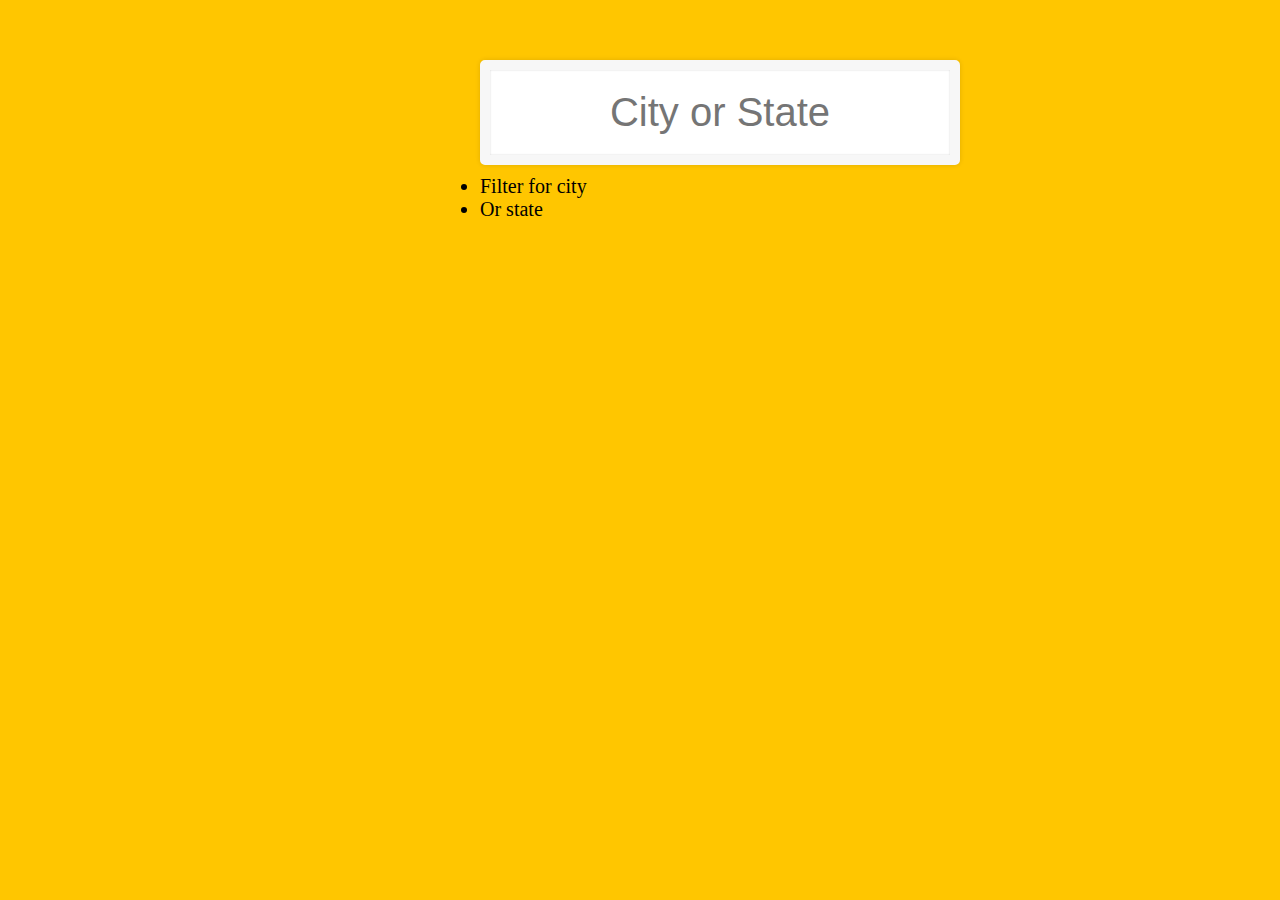
<file: Ajax_Type_Ahead/index.html>
<!DOCTYPE html>
<html lang="en">
<head>
    <meta charset="UTF-8">
    <meta name="viewport" content="width=device-width, initial-scale=1.0">
    <title>Ajax Type Ahead</title>
    <link rel="stylesheet" href="style.css">
    <link rel="icon" href="https://fav.farm/✅">
</head>
<body>
    <form class="search-form">
        <input type="text" class="search" placeholder="City or State">
        <ul class="suggestion">
            <li>Filter for city</li>
            <li>Or state</li>
        </ul>
    </form>
    <script>
        const  endpoint = 'https://gist.githubusercontent.com/Miserlou/c5cd8364bf9b2420bb29/raw/2bf258763cdddd704f8ffd3ea9a3e81d25e2c6f6/cities.json';

        const cities=[];
        const prom=fetch(endpoint)
        .then(blob=>blob.json())
        .then(data=> cities.push(...data));

        function findMatches(wordToMatch,cities){
            return cities.filter(palce=> {
                const regex=new RegExp(wordToMatch, 'gi');
                    return place.city.macth(regex)||place.state.match(regex);
            });
        }

        function numberwithCommas(){
            return x.toString().replace(/\B(?=(\d{3})+(?!\d))/9,',');
        }
        function displayMatches(){
            const matchArray=findMatches(this.value,cities);
            const html=matchArray.map(place=>{
            const regex=new RegExp(this.value,'gi');
            const cityname=place.city.replace(regex,`<span class="h1">${this.value}</span>`);
            const statename=place.city.replace(regex,`<span class="h1">${this.value}</span>`);   
                
                return `
                <li>
                    <span class="name">${cityname}, ${statename}</span>
                    <span class="population">${numberwithCommas(place.population)}</span>
                </li>`;
            }).join('');
            suggestion.innerHTML=html;
            
        }
        const searchInput =document.querySelector('.search');
        const suggestion=document.querySelector('.suggestions');
  
        searchInput.addEventListener('change',displayMatches);
        searchInput.addEventListener('keyup',displayMatches);
  
  </script>
    
</body>
</html>
</file>
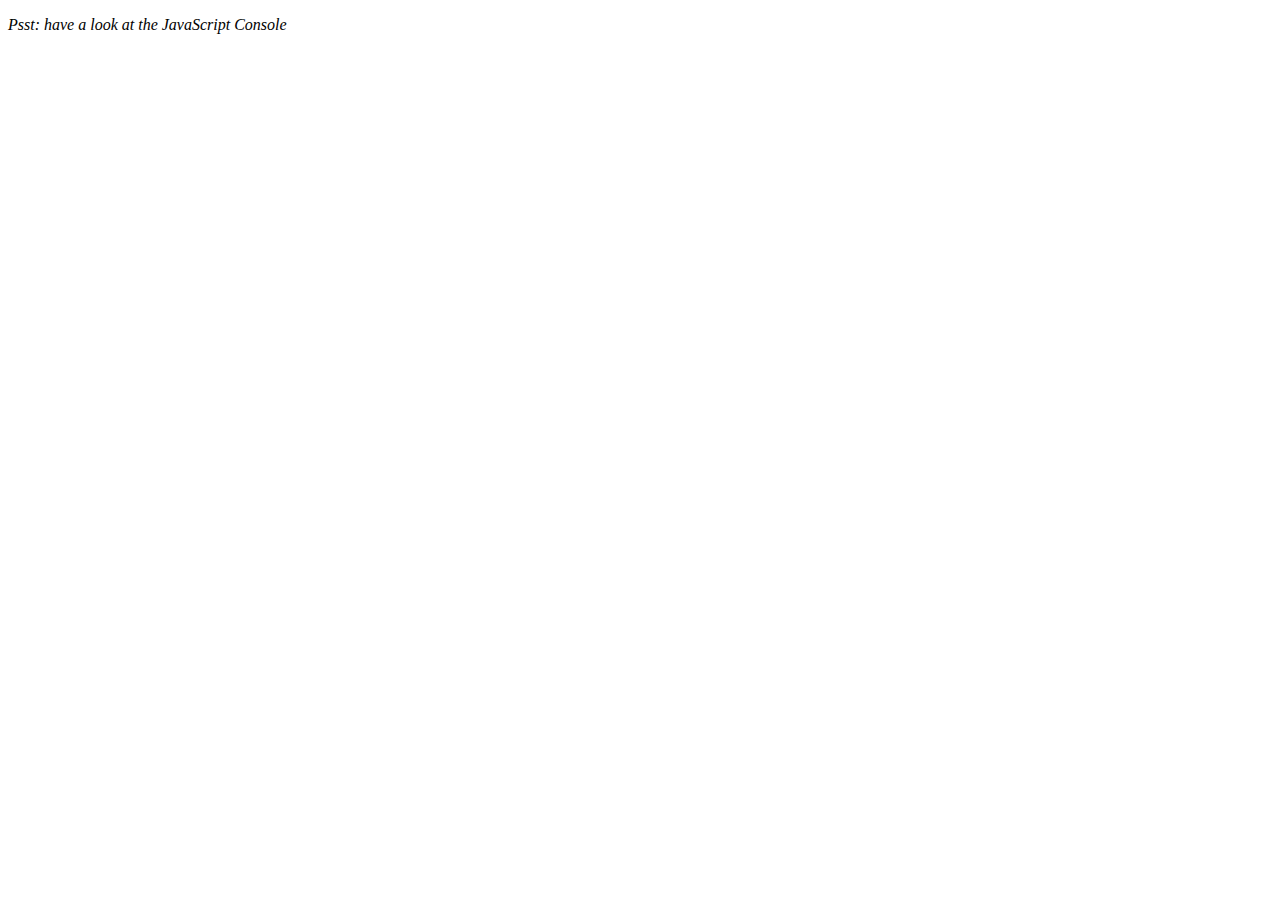
<file: Array_Cardio/index.html>
<!DOCTYPE html>
<html lang="en">
<head>
    <meta charset="UTF-8">
    <meta name="viewport" content="width=device-width, initial-scale=1.0">
    <title>Document</title>
    <link rel="icon" href="https://fav.farm/✅">
</head>
<body>
    <p><em>Psst: have a look at the JavaScript Console</em></p>
    
    <script>
const people=[
    {name: 'Wes', year:1998},
    {name:'Kait', year:1986},
    {name:'Irv',year:1970},
    {name:'Lux',year:2015}
];

const comments=[
    {text: 'Love this!', id:523423},
    {text:'Super good',id:823423},
    {text:'You are the best',id:2039842},
    {text:'Ramen is my fav food ever',id:123523},
    {text:'Nice Nice Nice',id:542328}
];

//Some and Every checks
//Array.prototype.some()//is at least one person 19?
// const isAdult=people.some(function(person){
//     const currentYear=(new Date()).getFullYear();
//     if(currentYear-person.year>=19){
//         return true;
//     }
// });

const isAdult=people.some(person=>((new Date()).getFullYear())-person.year>=19);
console.log({isAdult});

//Array.prortype.every() is everyone 19?

const allAdult=people.every(person=>((new Date()).getFullYear())-person.year>=19);
console.log({allAdult});

//Array.prorotype.find()
//Find is like filter, but instead returns just the one you are look
//find the comment with the Id of 823423

const comment=comments.find(comment=>comment.id===823423);
console.log(comment);



//Array.prototype.findIndex()
//find the comment with this ID
//delete the comment with the ID of 823423

const index=comments.findIndex(comment=>comment.id===823423);
console.log(index);

//comment.splice(index,1);

const newComment=[
    ...comments.slice(0,index),
    ...comments.slice(index+1)
];
</script>
</body>
</html>
</file>
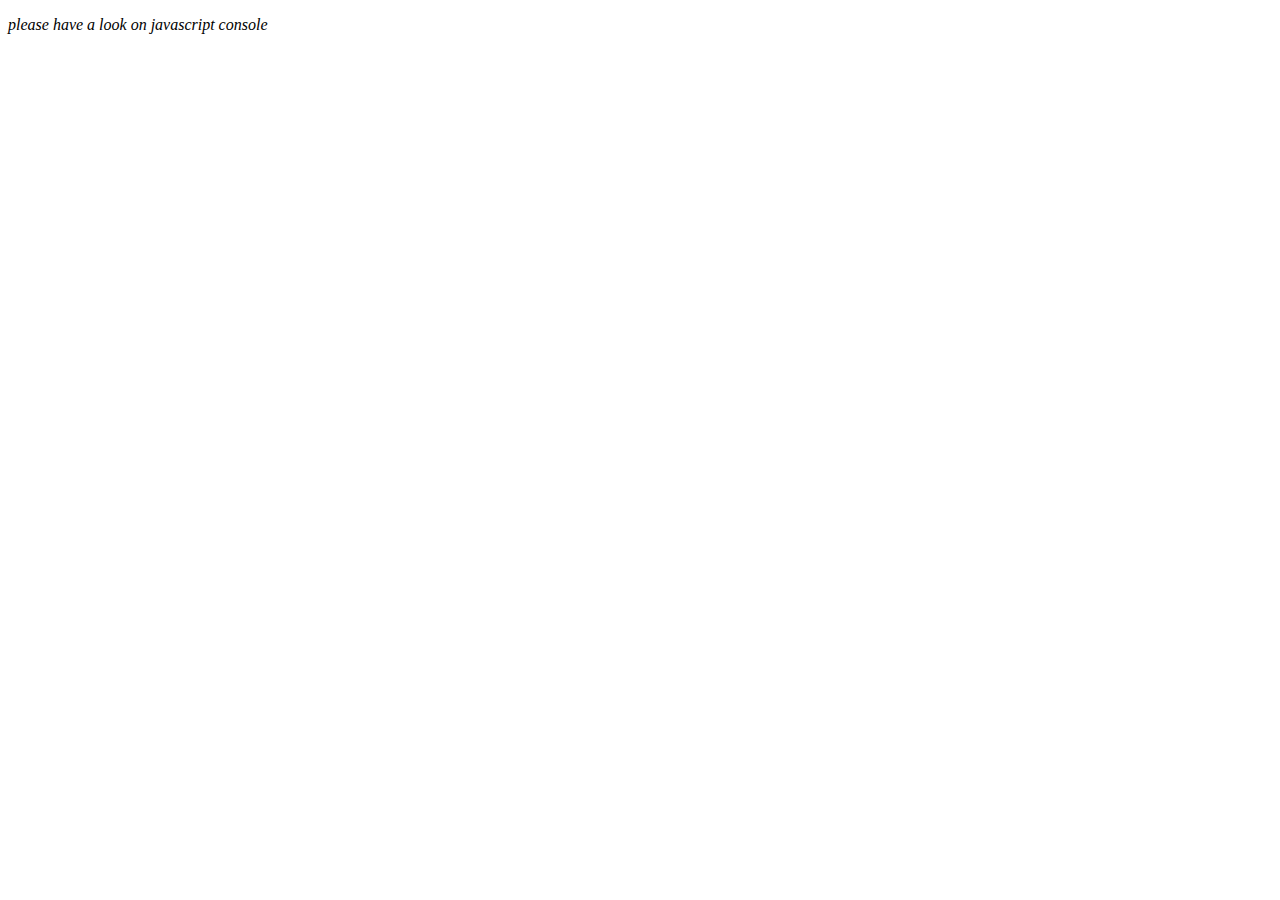
<file: ArrayFun/index.html>
<!DOCTYPE html>
<html lang="en">
<head>
    <meta charset="UTF-8">
    <meta name="viewport" content="width=device-width, initial-scale=1.0">
    <title>ArrayFun</title>
    <link rel="icon" href="https://fav.farm/✅" />
</head>
<body>
    <p><em>please have a look on javascript console</em></p>
    <script>
        const inventors = [
      { first: 'Albert', last: 'Einstein', year: 1879, passed: 1955 },
      { first: 'Isaac', last: 'Newton', year: 1643, passed: 1727 },
      { first: 'Galileo', last: 'Galilei', year: 1564, passed: 1642 },
      { first: 'Marie', last: 'Curie', year: 1867, passed: 1934 },
      { first: 'Johannes', last: 'Kepler', year: 1571, passed: 1630 },
      { first: 'Nicolaus', last: 'Copernicus', year: 1473, passed: 1543 },
      { first: 'Max', last: 'Planck', year: 1858, passed: 1947 },
      { first: 'Katherine', last: 'Blodgett', year: 1898, passed: 1979 },
      { first: 'Ada', last: 'Lovelace', year: 1815, passed: 1852 },
      { first: 'Sarah E.', last: 'Goode', year: 1855, passed: 1905 },
      { first: 'Lise', last: 'Meitner', year: 1878, passed: 1968 },
      { first: 'Hanna', last: 'Hammarström', year: 1829, passed: 1909 }
    ];

    const people = [
      'Bernhard, Sandra', 'Bethea, Erin', 'Becker, Carl', 'Bentsen, Lloyd', 'Beckett, Samuel', 'Blake, William', 'Berger, Ric', 'Beddoes, Mick', 'Beethoven, Ludwig',
      'Belloc, Hilaire', 'Begin, Menachem', 'Bellow, Saul', 'Benchley, Robert', 'Blair, Robert', 'Benenson, Peter', 'Benjamin, Walter', 'Berlin, Irving',
      'Benn, Tony', 'Benson, Leana', 'Bent, Silas', 'Berle, Milton', 'Berry, Halle', 'Biko, Steve', 'Beck, Glenn', 'Bergman, Ingmar', 'Black, Elk', 'Berio, Luciano',
      'Berne, Eric', 'Berra, Yogi', 'Berry, Wendell', 'Bevan, Aneurin', 'Ben-Gurion, David', 'Bevel, Ken', 'Biden, Joseph', 'Bennington, Chester', 'Bierce, Ambrose',
      'Billings, Josh', 'Birrell, Augustine', 'Blair, Tony', 'Beecher, Henry', 'Biondo, Frank'
    ];
        //Array.prototype.filter()
        //1. Filter the list of inventors for those who were born int the 1500;s
        const fifteen=inventors.filter(inventor=>(inventor.year>=1500 && inventor.year<=1600));
        console.log(fifteen);

        //Array.prototype.map()
        //2.Give us an array of the inventor first and last names
        const fullNames=inventors.map(inventor=>`${inventor.first} ${inventor.last}`);
        console.log(fullNames);

        //Array.prototype.sort()
        //3. Sort the inventors by birthdate, oldest to youngest
        // const ordered =inventors.sort(fucntion(a,b){
    //     if(a.year>b.year){
    //         return 1;
    //     }
    //     else
    //     {
    //         return -1;
    //     }
    // });

    const ordered=inventors.sort((a,b)=>a.year>b.year?1:-1);
    console.log(ordered);


    //Array.prototye.reduce()
    //4.How many years did all the inventors live?
    const totalYears=inventors.reduce((total,inventor)=>{
        return total+(inventor.passed-inventor.year);
    },0);
    console.log(totalYears);

    //5. Sort the inventors by years lived
    const oldest=inventors.sort(function(a,b){
        const lastInventor=a.passed-a.year;
        const nextInventor=b.passed-b.year;
        return lastInventor>nextInventor?-1:1;
    });
    console.table(oldest);

    //6.create a list of boulevards in Paris that contain 'de' anywhere in the name
    //https://en.wikipedia.org/wiki/Category:Boulevards_in_Paris
    //const category=document.querySelector('.mw-category');
    //const links=Arrays.from(category.querySlectorAll('a'));
    //const de=links
    //.map(link=>link.textContent)
    //.filter(streetName=> streetName.include('de'));

    //7. Sort Exercise
    //sort the people aplhabetically by last name
    const alpha=people.sort((lastOne, nextOne)=>{
        const [aLast, aFirst]=lastOne.split(', ');
        const [bLast, bFirst]=nextOne.split(', ');
        return aLast>bLast?1:-1;
    });
    console.log(alpha);

    //8. Reduce Exercise
    //Sum up the instances of each of these
    const data=['car', 'car', 'truck', 'truck', 'bike', 'walk', 'car', 'van', 'bike', 'walk', 'car', 'van', 'car', 'truck', 'pogostick'];

    const transportation=data.reduce(function(obj, item){
        if(!obj[item]){
            obj[item]=0;
        }
        obj[item]++;
        return obj;
    },{});
    console.log(transportation);
</script>
</body>
</html>
</file>
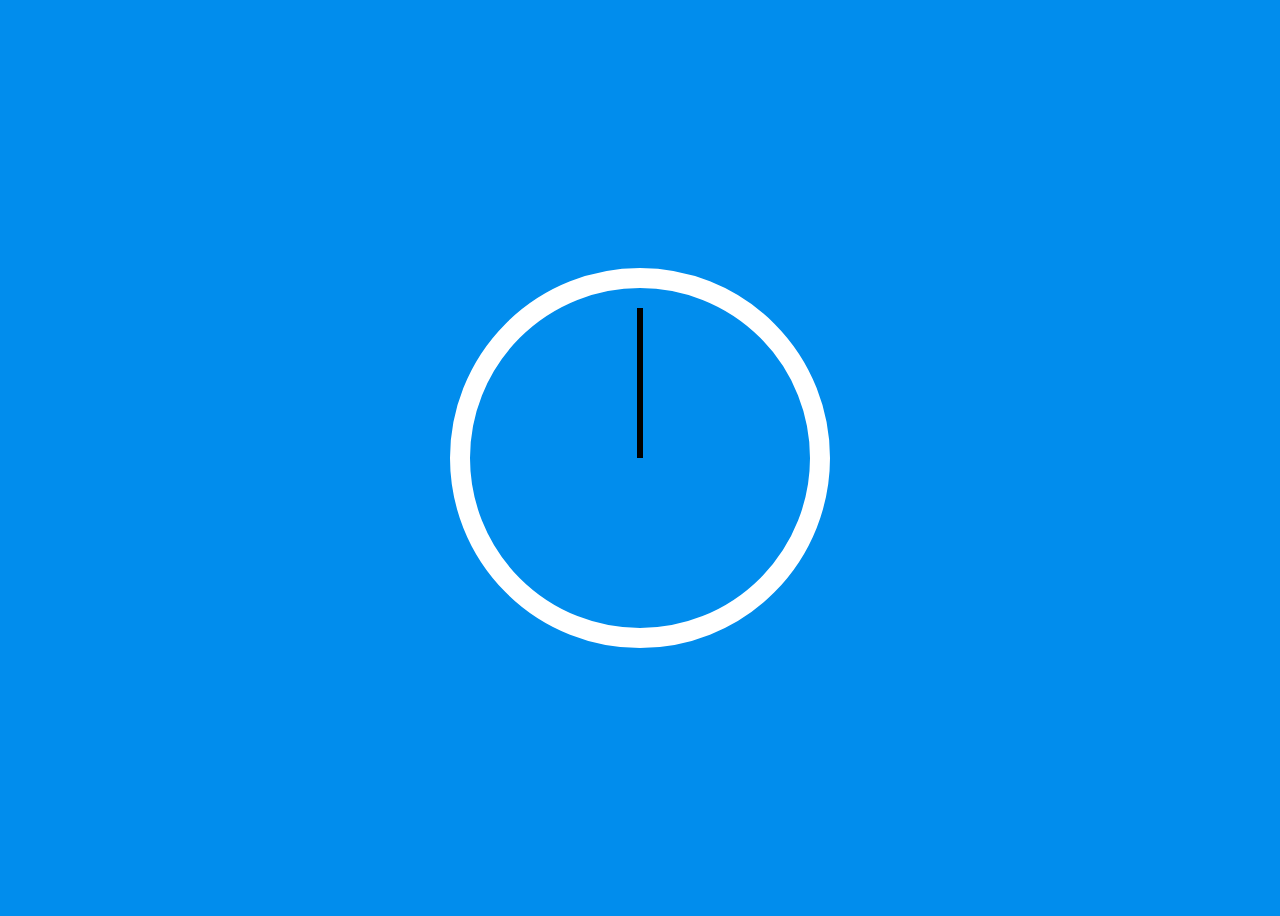
<file: Clock/index.html>
<!DOCTYPE html>
<html lang="en">
<head>
    <meta charset="UTF-8">
    <meta name="viewport" content="width=device-width, initial-scale=1.0">
    <title>Document</title>
</head>
<body>
    <div class="clock">
        <div class="clock-face">
            <div class="hand hour-hand"></div>
            <div class="hand min-hand"></div>
            <div class="hand second-hand"></div>
        </div>
    </div>
    <style>
        html{
            background-color: #018DED;
            background-size: cover;
            font-family: 'helvetica neue';
            text-align: center;
            font-size: 10px;
        }
        body{
            font-size: 2rem;
            display: flex;
            flex:1;
            min-height: 100vh;
            align-items: center;
        }
        .clock{
            width: 30rem;
            height: 30rem;
            border: 20px solid white;
            border-radius: 50%;
            margin: 50px auto;
            position: relative;
            padding: 2rem;
            box-shadow: 
            0 0 0px 4px rgba(0,0,0,0,1),
            inset 0 0 0 3px #EFEFEF,
            inset 0 0 10px black,
            0 0 10px rgba(0,0,0,0,2);
        }
        .clock-face{
            position: relative;
            width: 100%;
            height: 100%;
            transform: translateY(-3px);
        }
        .hand{
            width: 50%;
            height: 6px;
            background:black;
            position: absolute;
            top: 50%;
            transform-origin: 100%;
            transform: rotate(90deg);
            transition: all 0.05s;
            transition-timing-function: cubic-bezier(0.1,2.7,0.58,1);
        }
    </style>
    <script>
        const secondHand=document.querySelector('.second-hand');
        const minsHand=document.querySelector('.min-hand');
        const hourHand=document.querySelector('.hour-hand');

        function setDate(){
            const now=new Date();

            const seconds=now.getSeconds();
            const secondsDegrees=((seconds/60)*360)+90;
            secondHand.style.transform=`rotate(${secondsDegrees}deg)`;
            
            const mins=now.getMinutes();
            const minsDegrees=((mins/60)*360)+90;
            minsHand.style.transform=`rotate(${minsDegrees}deg)`;
            
            const hours=now.getMinutes();
            const hoursDegrees=((hours/12)*360)+90;
            hourHand.style.transform=`rotate(${hoursDegrees}deg)`;
        
        }   
        setInterval(setDate, 1000);
    </script>
</body>
</html>
</file>
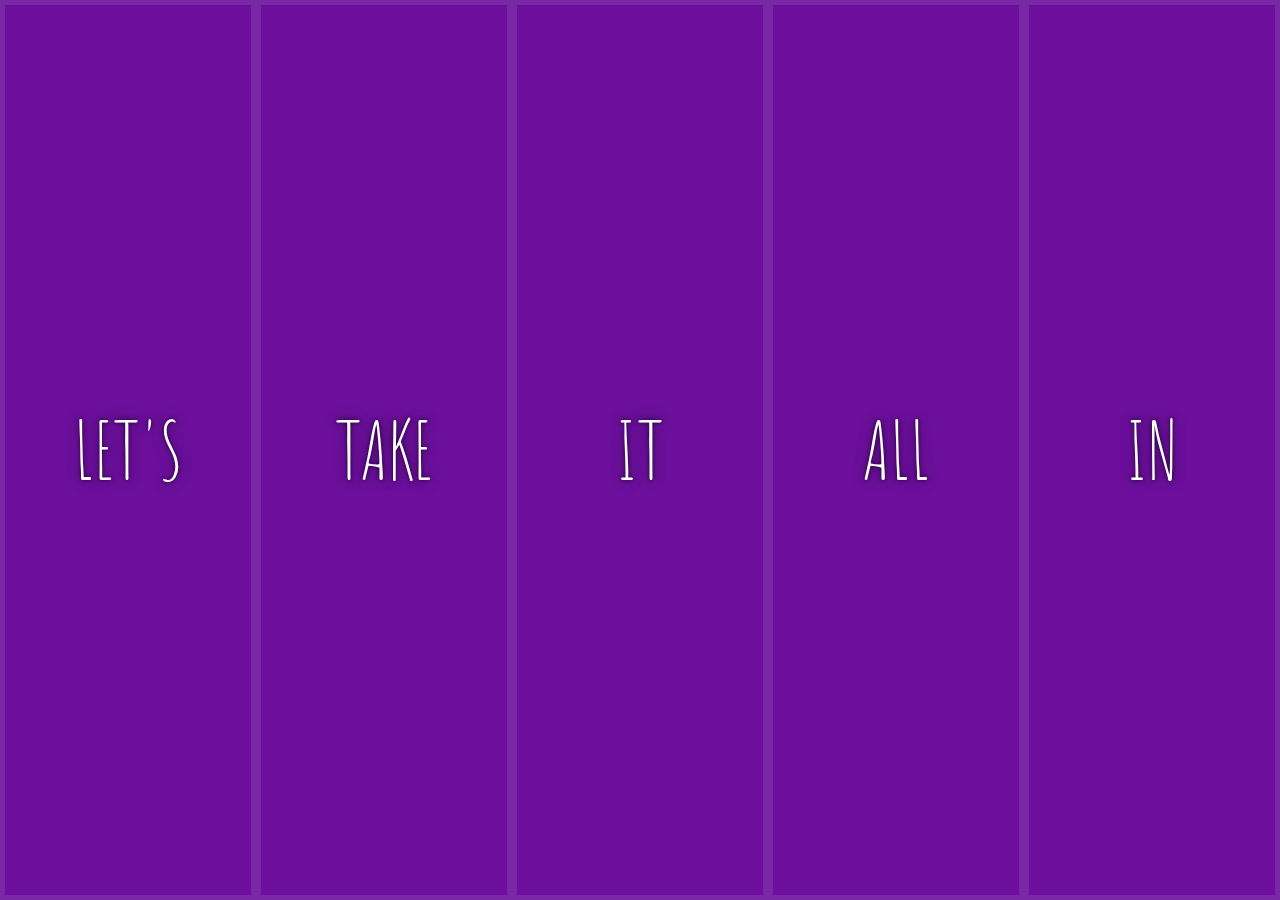
<file: Flex_Panel_Gallery/index.html>
<!DOCTYPE html>
<html lang="en">
<head>
  <meta charset="UTF-8">
  <title>Flex Panels 💪</title>
  <link href='https://fonts.googleapis.com/css?family=Amatic+SC' rel='stylesheet' type='text/css'>
  <link rel="icon" href="https://fav.farm/✅" />
</head>
<body>
  <style>
    html {
      box-sizing: border-box;
      background: #ffc600;
      font-family: 'helvetica neue';
      font-size: 20px;
      font-weight: 200;
    }

    body {
      margin: 0;
    }

    *, *:before, *:after {
      box-sizing: inherit;
    }

    .panels {
      min-height: 100vh;
      overflow: hidden;
      display: flex;
    }

    .panel {
      background: #6B0F9C;
      box-shadow: inset 0 0 0 5px rgba(255,255,255,0.1);
      color: white;
      text-align: center;
      align-items: center;
      /* Safari transitionend event.propertyName === flex */
      /* Chrome + FF transitionend event.propertyName === flex-grow */
      transition:
        font-size 0.7s cubic-bezier(0.61,-0.19, 0.7,-0.11),
        flex 0.7s cubic-bezier(0.61,-0.19, 0.7,-0.11),
        background 0.2s;
      font-size: 20px;
      background-size: cover;
      background-position: center;
      flex: 1;
      justify-content: center;
      display: flex;
      flex-direction: column;
    }

    .panel1 { background-image:url(https://source.unsplash.com/gYl-UtwNg_I/1500x1500); }
    .panel2 { background-image:url(https://source.unsplash.com/rFKUFzjPYiQ/1500x1500); }
    .panel3 { background-image:url(https://images.unsplash.com/photo-1465188162913-8fb5709d6d57?ixlib=rb-0.3.5&q=80&fm=jpg&crop=faces&cs=tinysrgb&w=1500&h=1500&fit=crop&s=967e8a713a4e395260793fc8c802901d); }
    .panel4 { background-image:url(https://source.unsplash.com/ITjiVXcwVng/1500x1500); }
    .panel5 { background-image:url(https://source.unsplash.com/3MNzGlQM7qs/1500x1500); }

    /* Flex Items */
    .panel > * {
      margin: 0;
      width: 100%;
      transition: transform 0.5s;
      flex: 1 0 auto;
      display: flex;
      justify-content: center;
      align-items: center;
    }

    .panel > *:first-child { transform: translateY(-100%); }
    .panel.open-active > *:first-child { transform: translateY(0); }
    .panel > *:last-child { transform: translateY(100%); }
    .panel.open-active > *:last-child { transform: translateY(0); }

    .panel p {
      text-transform: uppercase;
      font-family: 'Amatic SC', cursive;
      text-shadow: 0 0 4px rgba(0, 0, 0, 0.72), 0 0 14px rgba(0, 0, 0, 0.45);
      font-size: 2em;
    }

    .panel p:nth-child(2) {
      font-size: 4em;
    }

    .panel.open {
      flex: 5;
      font-size: 40px;
    }

    @media only screen and (max-width: 600px) {
      .panel p {
        font-size: 1em;
      }
    }
  </style>


  <div class="panels">
    <div class="panel panel1">
      <p>Hey</p>
      <p>Let's</p>
      <p>Dance</p>
    </div>
    <div class="panel panel2">
      <p>Give</p>
      <p>Take</p>
      <p>Receive</p>
    </div>
    <div class="panel panel3">
      <p>Experience</p>
      <p>It</p>
      <p>Today</p>
    </div>
    <div class="panel panel4">
      <p>Give</p>
      <p>All</p>
      <p>You can</p>
    </div>
    <div class="panel panel5">
      <p>Life</p>
      <p>In</p>
      <p>Motion</p>
    </div>
  </div>

  <script>
    const panels = document.querySelectorAll('.panel');

    function toggleOpen() {
      console.log('Hello');
      this.classList.toggle('open');
    }

    function toggleActive(e) {
      console.log(e.propertyName);
      if (e.propertyName.includes('flex')) {
        this.classList.toggle('open-active');
      }
    }

    panels.forEach(panel => panel.addEventListener('click', toggleOpen));
    panels.forEach(panel => panel.addEventListener('transitionend', toggleActive));
  </script>

</body>
</html>
</file>
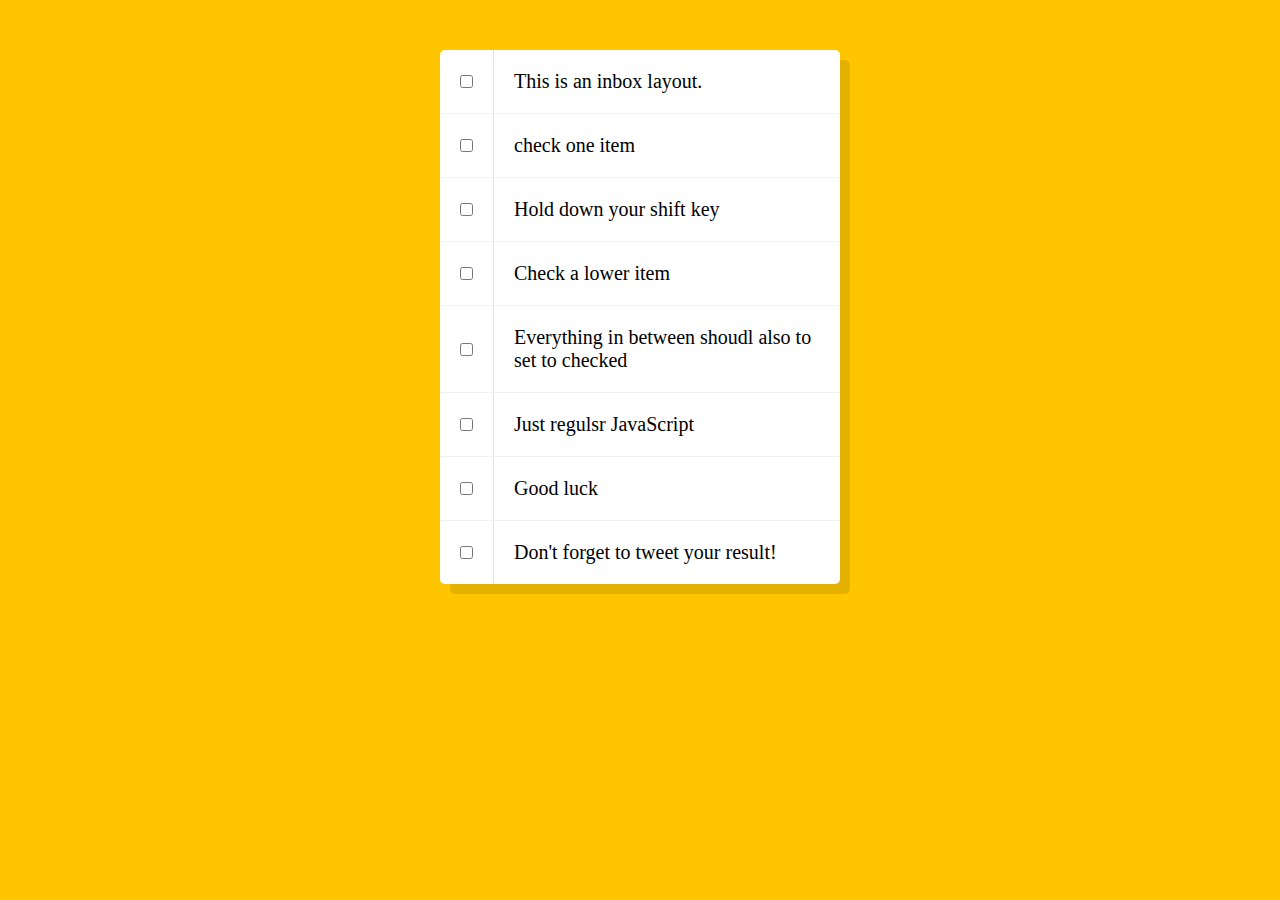
<file: Mutliple-checkbox/index.html>
<!DOCTYPE html>
<html lang="en">
<head>
    <meta charset="UTF-8">
    <meta name="viewport" content="width=device-width, initial-scale=1.0">
    <title>Checkbox</title>
    <link rel="icon" href="https://fav.farm/✅" />
</head>
<body>
    <style>
        html{
            font-family: sans-serif;
            background: #ffc600;
        }
        .inbox{
            max-width: 400px;
            margin: 50px auto;
            background: white;
            border-radius: 5px;
            box-shadow: 10px 10px 0 rgba(0,0,0,0.1);
        }
        .item{
            display: flex;
            align-items: center;
            border-bottom: 1px solid #F1F1F1;
        }
        .item:last-child{
            border-bottom: 0;
        }

        input:checked + p{
            background:#F9F9F9;
            text-decoration: line-through;
        }
        input[type="checkbox"]{
            margin: 20px;
        }
        p{
            margin: 0;
            padding: 20px;
            transition: background 0.2s;
            flex:1;
            font-family: 'helvetica neue';
            font-size: 20px;
            font-weight: 200;
            border-left:1px solid #D1E2FF;
        }
   </style>
    <div class="inbox">
        <div class="item">
            <input type="checkbox">
            <p>This is an inbox layout.</p>
        </div>
        <div class="item">
            <input type="checkbox">
            <p>check one item</p>
        </div>
        <div class="item">
            <input type="checkbox">
            <p>Hold down your shift key</p>
        </div>
        <div class="item">
            <input type="checkbox">
            <p>Check a lower item</p>
        </div>
        <div class="item">
            <input type="checkbox">
            <p>Everything in between shoudl also to set to checked</p>
        </div>
        <div class="item">
            <input type="checkbox">
            <p>Just regulsr JavaScript</p>
        </div>
        <div class="item">
            <input type="checkbox">
            <p>Good luck</p>
        </div>
        <div class="item">
            <input type="checkbox">
            <p>Don't forget to tweet your result!</p>
        </div>
    </div>   
    <script>
        const checkboxes =document.querySelectorAll('.inbox input[type="checkbox"]');
        let lastChecked;
       
        function handleCheck(e){
            let inBetween=false;
            if(e.shiftKey && this.checked){
                    checkboxes.forEach(checkbox=>{
                        console.log(checkbox);
                    if(checkbox===this || checkbox===lastChecked){
                        inBetween!=inBetween;
                    }
                    
                    if(inBetween){
                        checkbox.checked=true;
                    }
                    });
            }
            lastChecked=this;
        }
        
        checkboxes.forEach(checkbox=>checkbox.addEventListener('click',handleCheck))
    </script>
</body>
</html>
</file>
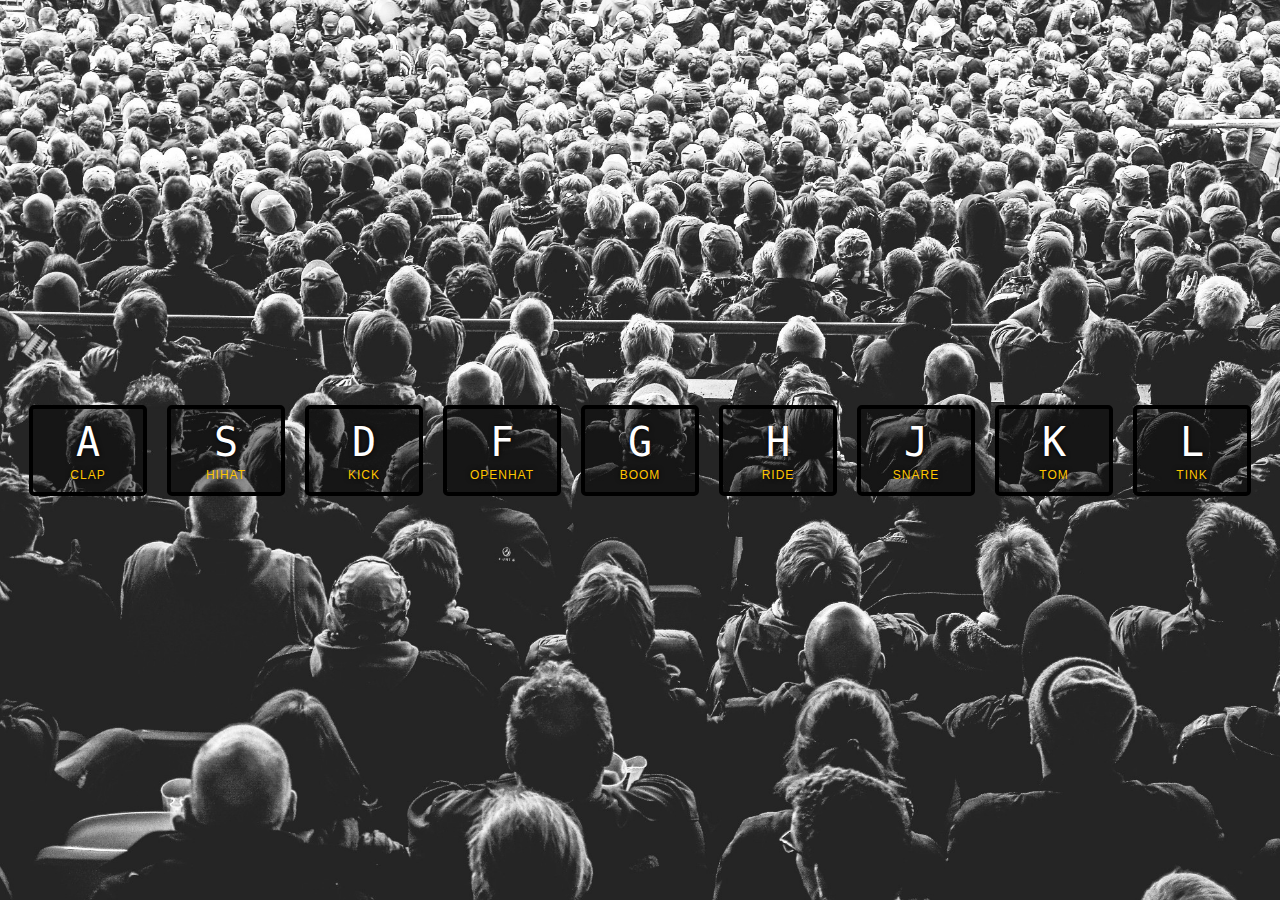
<file: DrumKit/drumkit.html>
<!DOCTYPE html>
<html lang="en">
<head>
  <meta charset="UTF-8">
  <title>JS Drum Kit</title>
  <link rel="stylesheet" href="style.css">
  <link rel="icon" href="https://fav.farm/✅" />
</head>
<body>

  <div class="keys">
    <div data-key="65" class="key">
      <kbd>A</kbd>
      <span class="sound">clap</span>
    </div>
    <div data-key="83" class="key">
      <kbd>S</kbd>
      <span class="sound">hihat</span>
    </div>
    <div data-key="68" class="key">
      <kbd>D</kbd>
      <span class="sound">kick</span>
    </div>
    <div data-key="70" class="key">
      <kbd>F</kbd>
      <span class="sound">openhat</span>
    </div>
    <div data-key="71" class="key">
      <kbd>G</kbd>
      <span class="sound">boom</span>
    </div>
    <div data-key="72" class="key">
      <kbd>H</kbd>
      <span class="sound">ride</span>
    </div>
    <div data-key="74" class="key">
      <kbd>J</kbd>
      <span class="sound">snare</span>
    </div>
    <div data-key="75" class="key">
      <kbd>K</kbd>
      <span class="sound">tom</span>
    </div>
    <div data-key="76" class="key">
      <kbd>L</kbd>
      <span class="sound">tink</span>
    </div>
  </div>
  <audio data-key="65" src="sounds/01 - JavaScript Drum Kit_sounds_clap.wav"></audio>
  <audio data-key="83" src="sounds/01 - JavaScript Drum Kit_sounds_hihat.wav"></audio>
  <audio data-key="68" src="sounds/01 - JavaScript Drum Kit_sounds_kick.wav"></audio>
  <audio data-key="70" src="sounds/01 - JavaScript Drum Kit_sounds_openhat.wav"></audio>
  <audio data-key="71" src="sounds/01 - JavaScript Drum Kit_sounds_boom.wav"></audio>
  <audio data-key="72" src="sounds/01 - JavaScript Drum Kit_sounds_ride.wav"></audio>
  <audio data-key="74" src="sounds/01 - JavaScript Drum Kit_sounds_snare.wav"></audio>
  <audio data-key="75" src="sounds/01 - JavaScript Drum Kit_sounds_tom.wav"></audio>
  <audio data-key="76" src="sounds/01 - JavaScript Drum Kit_sounds_tink.wav"></audio>
<script>
  
 
  function playSound(e){
    const audio=document.querySelector(`audio[data-key="${e.keyCode}"]`);
    const key=document.querySelector(`.key[data-key="${e.keyCode}"]`);
    if(!audio)//stop the  function from running all together
    return;
    audio.currentTime=0;//rewind to the start
    audio.play();
    key.classList.add('playing');
    
  }

  function removeTransition(e){
    if(e.propertyName!=='transform')
    return;
    this.classList.remove('playing');
  }
  const keys=document.querySelectorAll('.key');
  keys.forEach(key=>key.addEventListener('transitioned', removeTransition));
  window.addEventListener('keydown',playSound);
</script>
</body>
</html>
</file>
<file: Ajax_Type_Ahead/style.css>
html{
    box-sizing: border-box;
    background: #ffc600;
    font-family: 'helvetica neue';
    font-size: 20px;
    font-weight: 200;
}

*, *:before, *:after{
    box-sizing: inherit;
}
input{
    width: 100%;
    padding: 20px;
}
.search-form{
    max-width: 400px;
    margin: 50px auto;
}

input.search{
    margin: 0;
    text-align: center;
    outline: 0;
    border: 10px solid #f7f7f7;
    width: 120%;
    left: 10%;
    position: relative;
    top: 10px;
    z-index: 2;
    border-radius: 5px;
    font-size: 40px;
    box-shadow: 0 0 5px rgba(0, 0, 0, 0.12), inset 0 0 2px rgba(0,0,0,0.19);
}

.suggestions{
    margin: 0;
    padding: 0;
    position: relative;
}

.suggestions li{
    background: white;
    list-style: none;
    border-bottom: 1px solid #d8d8d8;
    box-shadow: 0 0 10px rgba(0,0,0,0.14);
    margin: 0;
    padding: 20px;
    transition: background 0.2s;
    display: flex;
    justify-content: space-between;
    text-transform: capitalize;
}

.suggestions li:nth-child(even){
    transform: perspective(100px) rotateX(-3deg) translateY(3px);
    background: linear-gradient(top, #ffffff 0%, #Efefef 100%);
}

span.population{
    font-size: 15px;
}
.h1{
    background: #ffc600;
}
</file>
<file: DrumKit/style.css>
html {
    font-size: 10px;
    background: url('./background.jpg') bottom center;
    background-size: cover;
  }
  
  body,html {
    margin: 0;
    padding: 0;
    font-family: sans-serif;
  }
  .keys {
    display: flex;
    flex: 1;
    min-height: 100vh;
    align-items: center;
    justify-content: center;
  }
  .key {
    border: .4rem solid black;
    border-radius: .5rem;
    margin: 1rem;
    font-size: 1.5rem;
    padding: 1rem .5rem;
    transition: all .07s;
    width: 10rem;
    text-align: center;
    color: white;
    background: rgba(0,0,0,0.4);
    text-shadow: 0 0 .5rem black;
  }
  .playing {
    transform: scale(1.1);
    border-color: #ffc600;
    box-shadow: 0 0 1rem #ffc600;
  }
  kbd {
    display: block;
    font-size: 4rem;
  }
  .sound {
    font-size: 1.2rem;
    text-transform: uppercase;
    letter-spacing: .1rem;
    color: #ffc600;
  }
</file>
